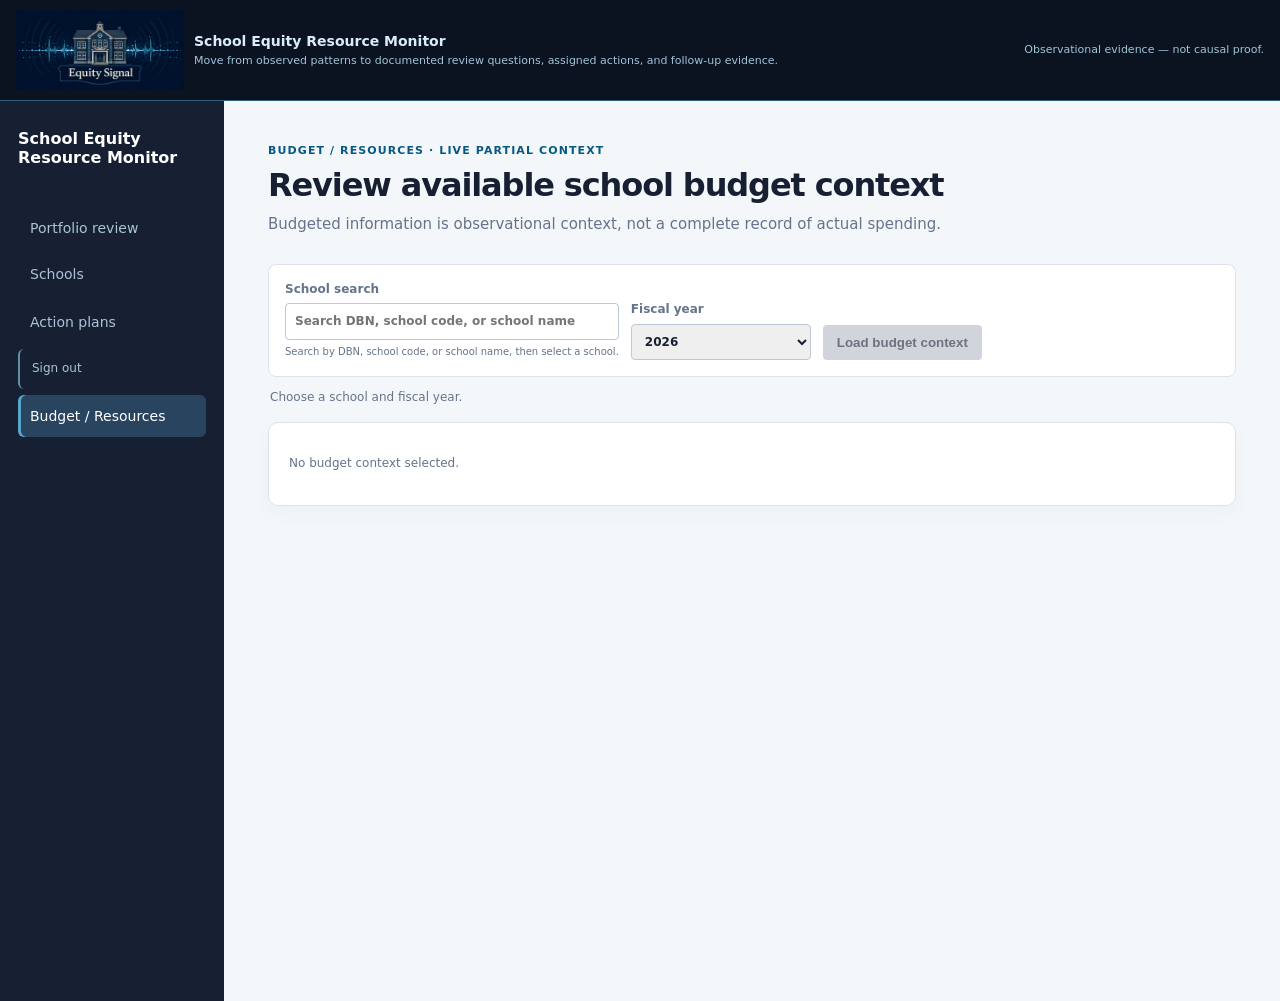
<file: budget.html>
<!doctype html><html lang="en"><head><meta charset="utf-8"><meta name="viewport" content="width=device-width,initial-scale=1"><title>Budget / Resources</title><link rel="stylesheet" href="styles.css?v=phase9-budget-search"></head><body><div class="shell"><aside class="nav"><h1>School Equity<br>Resource Monitor</h1><a href="index.html">Portfolio review</a><a href="schools.html">Schools</a><a href="action-plans.html">Action plans</a><a class="active" href="budget.html">Budget / Resources</a></aside><main><p class="kicker">Budget / resources · live partial context</p><h2>Review available school budget context</h2><p class="subhead">Budgeted information is observational context, not a complete record of actual spending.</p><form class="budget-toolbar" id="budget-form"><label class="budget-school-field">School search<input id="budget-school" required maxlength="40" placeholder="Search DBN, school code, or school name" autocomplete="off"><div id="budget-search-results" class="budget-search-results" role="listbox" aria-label="School search results" hidden></div><small>Search by DBN, school code, or school name, then select a school.</small></label><label>Fiscal year<select id="budget-year" required></select></label><button type="submit">Load budget context</button></form><div id="budget-status" class="status" role="status" aria-live="polite">Choose a school and fiscal year.</div><section id="budget-result" class="panel budget-result" aria-live="polite"><p class="empty">No budget context selected.</p></section></main></div><script type="module" src="budget.js?v=phase9-budget-search"></script></body></html>
</file>
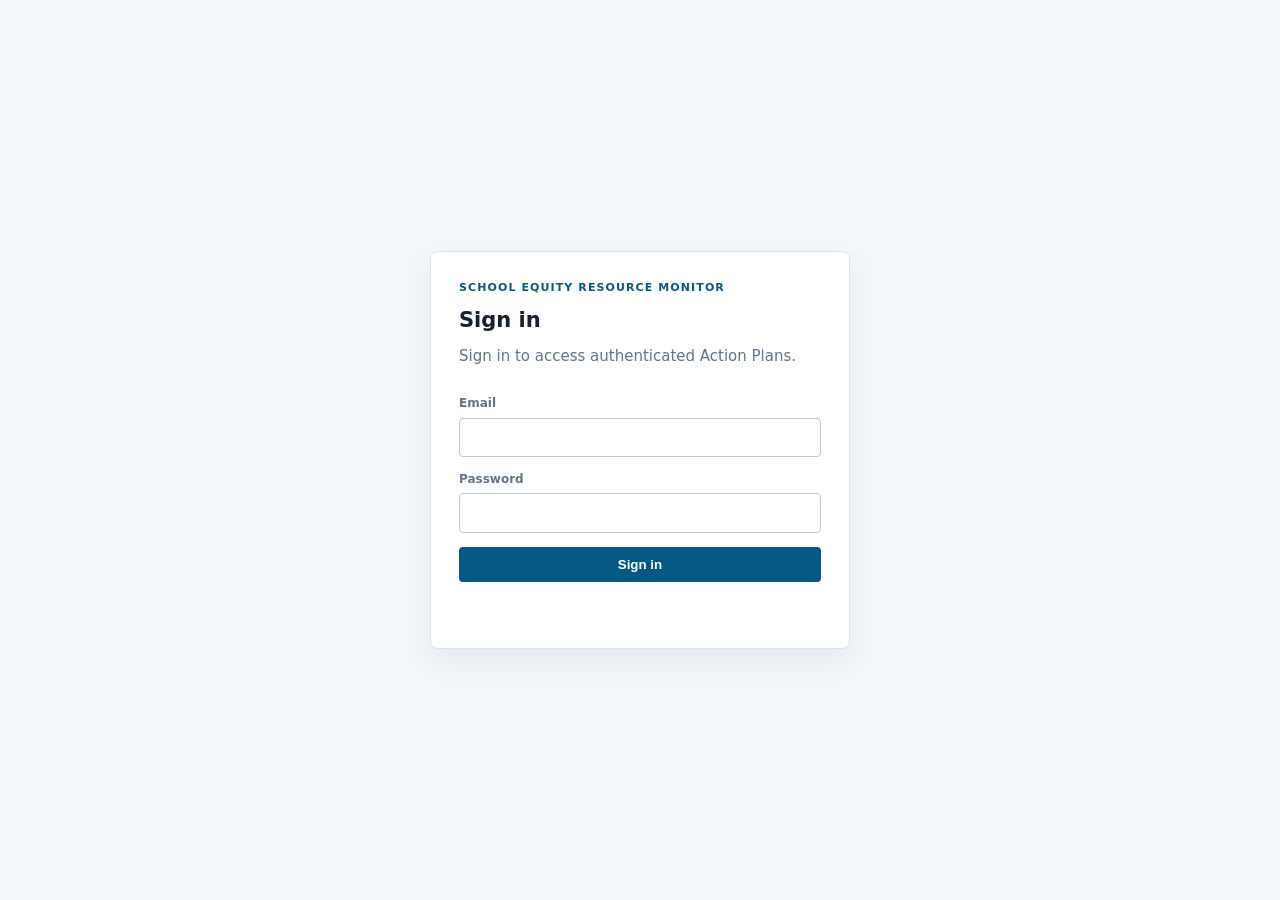
<file: login.html>
<!doctype html>
<html lang="en">
<head><meta charset="utf-8"><meta name="viewport" content="width=device-width,initial-scale=1"><title>Sign in · School Equity Resource Monitor</title><link rel="stylesheet" href="styles.css"></head>
<body><main class="auth-page"><section class="auth-card" aria-labelledby="login-title"><p class="kicker">School Equity Resource Monitor</p><h1 id="login-title">Sign in</h1><p class="subhead">Sign in to access authenticated Action Plans.</p><form id="login-form"><label>Email<input id="email" name="email" type="email" autocomplete="email" required></label><label>Password<input id="password" name="password" type="password" autocomplete="current-password" required></label><button type="submit">Sign in</button><p id="login-status" class="status" role="alert" aria-live="polite"></p></form></section></main><script type="module">
import { signIn, currentSession, signOut } from './auth.js';
const form = document.getElementById('login-form'); const status = document.getElementById('login-status');
if (new URLSearchParams(window.location.search).get('expired') === '1') { signOut(); status.textContent = 'Your session expired. Please sign in again.'; }
if (currentSession()?.access_token) window.location.replace('index.html');
form.addEventListener('submit', async (event) => { event.preventDefault(); status.textContent = 'Signing in…'; try { await signIn(form.email.value, form.password.value); window.location.replace('index.html'); } catch (error) { status.textContent = error.message; } });
</script></body></html>
</file>
<file: styles.css>
:root{font:14px/1.45 system-ui,-apple-system,sans-serif;color:#172033;background:#f4f7fa}*{box-sizing:border-box}body{margin:0}.shell{display:grid;grid-template-columns:224px minmax(0,1fr);min-height:100vh}.nav{padding:28px 18px;background:#172033;color:#dbeafe}.nav h1{margin:0 0 40px;color:#fff;font-size:16px;line-height:1.2}.nav a{display:block;margin:3px 0;padding:11px 12px;color:#a9c4d8;text-decoration:none;border-radius:6px}.nav a:hover{background:#203b54;color:#fff}.nav a.active{background:#28445f;color:#fff;box-shadow:inset 3px 0 #58a6c9}main{max-width:1280px;padding:42px 44px 64px;width:100%}.page-intro{max-width:760px}.kicker{margin:0 0 9px;color:#075985;font-size:11px;font-weight:800;letter-spacing:.1em;text-transform:uppercase}.kicker span{color:#7b8da1;font-weight:700}h2{margin:0;font-size:32px;letter-spacing:-.035em;line-height:1.12}h3{margin:0;font-size:17px;letter-spacing:-.01em}.subhead{max-width:680px;margin:10px 0 28px;color:#64748b;font-size:15px}.toolbar,.panel{padding:20px;background:#fff;border:1px solid #dbe3ee;border-radius:10px;box-shadow:0 8px 20px #17203308}.toolbar{display:flex;align-items:end;flex-wrap:wrap;gap:16px;margin-bottom:16px}.toolbar-heading{display:grid;gap:3px;min-width:220px;margin-right:auto}.toolbar-heading strong{font-size:13px}.toolbar-heading span{color:#7b8da1;font-size:12px}.toolbar label{display:grid;gap:5px;color:#64748b;font-size:11px;font-weight:800;letter-spacing:.02em}.toolbar select{min-width:170px;padding:9px 10px;border:1px solid #bac8d8;border-radius:5px;background:#fff;color:#172033;font:inherit}.status{margin:12px 2px;color:#64748b;font-size:12px}.grid{display:grid;grid-template-columns:minmax(280px,350px) minmax(0,1fr);gap:18px}.panel header,.profile-head{display:flex;justify-content:space-between;gap:12px;align-items:start;border-bottom:1px solid #dbe3ee;padding-bottom:14px}.panel header span{color:#64748b;font-size:11px}.panel-kicker{margin:0 0 5px;color:#075985;font-size:10px;font-weight:800;letter-spacing:.08em;text-transform:uppercase}.queue-panel{min-width:0}.queue-item{width:100%;display:grid;gap:4px;padding:15px 8px;border:0;border-bottom:1px solid #e7edf3;background:none;text-align:left;cursor:pointer;color:#172033}.queue-item:hover{background:#f7fafc}.queue-item strong{font-size:13px}.queue-item span,.empty,.warn{color:#64748b;font-size:12px}.queue-item em{color:#b45309;font-style:normal;font-size:11px;font-weight:800}.queue-item.selected{padding-left:11px;border-left:3px solid #075985;background:#f0f9ff}.profile-head p{margin:5px 0 0;color:#64748b;font-size:12px}.profile-status{padding:6px 9px;background:#fef3c7;color:#854d0e;border-radius:5px;font-size:10px;font-weight:800}.metric{display:grid;grid-template-columns:1fr 80px 80px;gap:8px;align-items:center;padding:14px 0;border-bottom:1px solid #eef3f8;font-size:12px}.metric b{text-align:right}.metric small{color:#b45309;text-align:right}.note{margin-top:18px;padding:12px 13px;border-left:3px solid #075985;background:#e0f2fe;color:#334155;font-size:12px}.warn{margin-top:14px;padding:10px 12px;background:#fff7ed;color:#9a3412}@media(max-width:700px){.shell{display:block}.nav{display:flex;gap:10px;align-items:center;overflow:auto;padding:12px 16px}.nav h1{margin:0 12px 0 0;white-space:nowrap}.nav a{white-space:nowrap}main{padding:28px 14px 40px}.grid{display:block}.panel{margin-bottom:14px}.toolbar-heading{flex-basis:100%;margin-right:0}.toolbar label,.toolbar select{width:100%;min-width:0}}
/* Schools directory and profile controls */
.schools-toolbar,.profile-toolbar{display:flex;align-items:center;justify-content:flex-end;gap:10px;flex-wrap:wrap;margin-bottom:14px}
.back-link{display:inline-block;margin-bottom:14px;font-weight:700}
.field-help{flex:1 0 100%;margin:0;color:#64748b;font-size:12px;text-align:right}
.schools-toolbar input{min-width:260px;flex:0 1 360px}
.schools-list{max-height:620px;overflow-y:auto;display:grid;gap:0}
.schools-list .queue-item{display:flex;text-decoration:none}
.profile-toolbar select{min-width:100px}
.profile table th{vertical-align:bottom}
.profile table .group-header{vertical-align:bottom}
.profile table .bottom-header{padding-bottom:0}
@media (min-width:601px){.profile table th,.profile table td{padding-left:18px;padding-right:18px}.profile table th:first-child,.profile table td:first-child{padding-left:0}.profile table th:last-child,.profile table td:last-child{padding-right:0}}
.comparison-chart{margin:22px 0;padding-top:16px;border-top:1px solid #dbe3ee}.chart-frame{max-width:960px;margin:auto}.comparison-chart svg{display:block;width:100%;height:auto;min-height:360px}.chart-axis{stroke:#64748b;stroke-width:1}.chart-label{fill:#334155;font-size:12px;text-anchor:middle}.chart-tick{fill:#334155;font-size:11px;text-anchor:end}.chart-point{stroke:#fff;stroke-width:2}.attendance-point{fill:#2563eb}.graduation-point{fill:#7c3aed}.chart-gap{stroke:#94a3b8;stroke-width:4}.chart-point-group{cursor:pointer;outline:none}.chart-point-group.focused .chart-point{stroke:#92400e;stroke-width:3}.chart-point-label{fill:#1e3a8a;font-size:11px;text-anchor:middle}.chart-group-label{fill:#334155;font-size:11px;text-anchor:middle}.chart-tooltip{min-height:22px;margin-bottom:8px;padding:8px 10px;border-radius:5px;background:#eff6ff;color:#1e3a8a;font-size:13px}.chart-details{margin:12px 0 0;padding-left:20px}.chart-details button{text-align:left;border:0;background:none;color:#1d4ed8;padding:5px 0;cursor:pointer}.chart-details button:focus,.chart-point-group:focus{outline:3px solid #f59e0b;outline-offset:2px}
.overview-strip{display:grid;grid-template-columns:repeat(3,1fr);gap:1px;margin:0 0 18px;border:1px solid #dbe3ee;border-radius:10px;overflow:hidden;background:#dbe3ee;box-shadow:0 8px 20px #17203308}.overview-strip>div{display:grid;grid-template-columns:auto 1fr;column-gap:10px;align-items:center;padding:14px 16px;background:#fff}.overview-strip .strip-number{grid-row:span 2;color:#075985;font-size:11px;font-weight:900;letter-spacing:.08em}.overview-strip strong{font-size:12px}.overview-strip small{color:#7b8da1;font-size:11px}.panel-caption{margin:5px 0 0;color:#7b8da1;font-size:11px}.profile{min-width:0}.profile:before{content:'02 · Data';display:block;margin:-2px 0 12px;color:#075985;font-size:10px;font-weight:800;letter-spacing:.08em;text-transform:uppercase}.queue-panel #queue{scrollbar-color:#9ab4c7 transparent}.queue-panel .queue-item:last-child{border-bottom:0}@media(max-width:700px){.overview-strip{grid-template-columns:1fr}.overview-strip>div{padding:12px 14px}}
.profile-hero{display:flex;justify-content:space-between;gap:24px;align-items:end;margin:0 0 18px;padding:24px;background:#fff;border:1px solid #dbe3ee;border-radius:10px;box-shadow:0 8px 20px #17203308}.profile-hero h2{font-size:30px}.profile-hero p:not(.panel-kicker){margin:8px 0 0;color:#64748b}.profile-controls{display:grid;gap:5px;min-width:140px;color:#64748b;font-size:11px;font-weight:800;letter-spacing:.02em}.profile-controls select{padding:9px 10px;border:1px solid #bac8d8;border-radius:5px;background:#fff;color:#172033;font:inherit}.profile-evidence-layout{display:grid;grid-template-columns:minmax(0,1.9fr) minmax(260px,.8fr);gap:18px;align-items:stretch}.chart-card{padding:22px}.chart-heading{display:flex;justify-content:space-between;gap:16px;align-items:start}.chart-legend{display:flex;gap:12px;flex-wrap:wrap;color:#64748b;font-size:11px}.chart-legend span{display:flex;gap:5px;align-items:center}.legend-dot{width:9px;height:9px;border-radius:50%}.attendance-dot{background:#2563eb}.graduation-dot{background:#7c3aed}.chart-intro{max-width:680px;margin:8px 0 16px;color:#64748b;font-size:12px}.uncertainty-panel{display:flex;flex-direction:column;padding:22px;background:#f8fbfd}.uncertainty-panel h3{font-size:18px;line-height:1.25}.uncertainty-panel p{color:#475569;font-size:13px}.uncertainty-panel ul{display:grid;gap:8px;margin:6px 0 18px;padding-left:18px;color:#475569;font-size:12px}.action-handoff{display:flex;justify-content:space-between;gap:8px;margin-top:auto;padding:11px 12px;border:1px solid #075985;border-radius:5px;background:#075985;color:#fff;font-size:12px;font-weight:800;text-decoration:none}.action-handoff:hover{background:#0c4a6e}.action-handoff:focus{outline:3px solid #f59e0b;outline-offset:2px}.demographic-detail{margin-top:18px}.demographic-detail header{margin-bottom:14px}.demographic-detail header>span{padding:5px 8px;border-radius:5px;background:#eef6f9;color:#075985;font-size:11px;font-weight:800}.demographic-detail table{width:100%;border-collapse:collapse;font-size:12px}.demographic-detail th,.demographic-detail td{padding:12px 10px;border-bottom:1px solid #e7edf3;text-align:right;white-space:nowrap}.demographic-detail th{color:#475569;font-size:11px}.demographic-detail th:first-child,.demographic-detail td:first-child{text-align:left}.demographic-detail tbody tr:last-child th,.demographic-detail tbody tr:last-child td{border-bottom:0}.table-scroll{overflow-x:auto}.profile-notes{margin-top:0}.profile-notes .note{margin-top:18px}.profile-notes .warn{margin-bottom:0}@media(max-width:850px){.profile-evidence-layout{grid-template-columns:1fr}.uncertainty-panel{min-height:0}}@media(max-width:600px){.profile-hero{display:grid;align-items:start;padding:18px}.profile-hero h2{font-size:26px}.profile-controls{min-width:0}.chart-card{padding:16px}.chart-heading{display:grid}.chart-legend{gap:8px}.demographic-detail{padding:16px}.demographic-detail th,.demographic-detail td{padding:10px 8px}}
.product-header{position:sticky;top:0;z-index:10;display:flex;align-items:center;justify-content:space-between;gap:20px;padding:10px 16px;background:#0b1220;color:#d8edf9;border-bottom:1px solid #2f5d7c}.brand{display:flex;align-items:center;gap:10px;color:inherit;text-decoration:none;min-width:0}.brand img{width:168px;height:80px;flex:0 0 168px;object-fit:cover;object-position:center;border-radius:0}.brand span{display:grid;gap:2px;min-width:0}.brand strong{font-size:14px}.brand small,.framing{color:#9fc4dc;font-size:11px}.framing{white-space:nowrap}.nav{position:sticky;top:0;height:100vh;align-self:start;overflow-y:auto}@media(max-width:700px){.product-header{align-items:flex-start;flex-direction:column;gap:4px;padding:9px 14px}.brand small{display:none}.framing{white-space:normal}.brand img{width:min(180px,70vw);height:68px;flex-basis:180px}.nav{position:relative;top:auto;height:auto;z-index:9;overflow-x:auto;overflow-y:hidden}.nav h1{position:sticky;left:0;z-index:3;background:#172033;padding-right:12px}.nav-scroll-hint{display:block;position:fixed;top:calc(var(--header-height, 0px) + 48px);padding:8px 10px;color:#d8edf9;background:#172033;font-size:22px;line-height:22px;opacity:0;pointer-events:none}.nav-scroll-left{left:0;background:linear-gradient(90deg,#172033 60%,transparent)}.nav-scroll-right{right:0;background:linear-gradient(270deg,#172033 60%,transparent)}.nav-scroll-hint.visible{opacity:1}}
@media (max-width:600px){.comparison-chart svg{min-height:260px}.chart-point-label{font-size:9px}}
@media (max-width:600px){.schools-toolbar{justify-content:stretch}.schools-toolbar label{width:100%}.schools-toolbar input,.schools-toolbar select{width:100%;min-width:0}.profile-toolbar{justify-content:space-between}}
.auth-page{min-height:100vh;display:grid;place-items:center;padding:24px}.auth-card{width:min(100%,420px);padding:28px;background:#fff;border:1px solid #dbe3ee;border-radius:8px;box-shadow:0 12px 28px #17203312}.auth-card h1{margin:0 0 6px}.auth-card form{display:grid;gap:14px}.auth-card label{display:grid;gap:5px;color:#64748b;font-size:12px;font-weight:700}.auth-card input{padding:10px;border:1px solid #bac8d8;border-radius:4px;font:inherit;color:#172033}.auth-card button{padding:10px;border:0;border-radius:4px;background:#075985;color:#fff;font-weight:700;cursor:pointer}.auth-card button:focus,.auth-card input:focus{outline:3px solid #f59e0b;outline-offset:2px}
.panel-header{display:flex;justify-content:space-between;align-items:center;border-bottom:1px solid #dbe3ee;padding-bottom:12px}.action-form{display:grid;grid-template-columns:repeat(2,minmax(0,1fr));gap:14px;margin-top:16px}.action-form label{display:grid;gap:5px;color:#64748b;font-size:12px;font-weight:700}.action-form input,.action-form select,.action-form textarea{width:100%;padding:9px;border:1px solid #bac8d8;border-radius:4px;font:inherit;color:#172033}.action-form label:nth-child(4),.action-form label:nth-child(7),.action-form button{grid-column:1/-1}.action-form button{padding:10px;border:0;border-radius:4px;background:#075985;color:#fff;font-weight:700;cursor:pointer}.action-form input:focus,.action-form select:focus,.action-form textarea:focus,.action-form button:focus{outline:3px solid #f59e0b;outline-offset:2px}.action-item{display:grid;grid-template-columns:1fr auto;gap:6px 16px;padding:16px 0;border-bottom:1px solid #dbe3ee}.action-item h4,.action-item p{margin:0}.action-item p{color:#64748b;font-size:12px}.action-item>.note{grid-column:1/-1;margin:4px 0 0}@media(max-width:600px){.action-form{grid-template-columns:1fr}.action-form label:nth-child(4),.action-form label:nth-child(7),.action-form button{grid-column:auto}.action-item{grid-template-columns:1fr}}
.action-options{grid-column:1/-1;display:grid;grid-template-columns:repeat(2,minmax(0,1fr));gap:8px;margin:0;padding:12px;border:1px solid #dbe3ee;border-radius:4px}.action-options legend{padding:0 5px;color:#64748b;font-size:12px;font-weight:700}.action-options label{display:flex;align-items:center;gap:7px;font-weight:400}.action-options input{width:auto}.form-actions{grid-column:1/-1;display:flex;gap:10px}.action-form button:disabled{background:#94a3b8;cursor:not-allowed}.view-plan{align-self:start;padding:6px 9px;border:1px solid #075985;border-radius:4px;background:#fff;color:#075985;cursor:pointer}.view-plan:focus,.view-plan:hover{outline:3px solid #f59e0b;outline-offset:2px}@media(max-width:600px){.action-options{grid-template-columns:1fr}.form-actions{grid-column:auto}}
.field-error{margin:4px 0 0;color:#b91c1c;font-size:12px;font-weight:600}
.nav-action-group{display:grid}.action-signout{display:none;margin:0 0 4px 12px;padding:6px 10px;font-size:12px;color:#bfdbfe;text-decoration:none;border-left:2px solid #5f8eac}.nav-action-group:hover .action-signout,.nav-action-group:focus-within .action-signout{display:block}.action-signout:focus{outline:3px solid #f59e0b;outline-offset:2px}@media(max-width:700px){.nav-action-group{display:flex;align-items:center}.nav-action-group .action-signout{display:none}.nav-action-group:hover .action-signout,.nav-action-group:focus-within .action-signout{display:block;white-space:nowrap}}
.dbn-field{position:relative}.dbn-results{position:absolute;left:0;right:0;top:100%;z-index:20;max-height:260px;overflow-y:auto;background:#fff;border:1px solid #dbe3ee;border-radius:4px;box-shadow:0 8px 18px #17203322}.dbn-result{display:grid;width:100%;gap:2px;padding:9px 10px;border:0;border-bottom:1px solid #dbe3ee;background:#fff;text-align:left;color:#172033;cursor:pointer;appearance:none;-webkit-appearance:none}.dbn-result:hover{background:#eef3f8}.dbn-result:focus{background:#eef3f8;outline:3px solid #f59e0b;outline-offset:-3px}.dbn-result span,.dbn-no-results{color:#64748b;font-size:12px}.dbn-no-results{margin:0;padding:10px}
.budget-toolbar{display:flex;align-items:end;gap:12px;flex-wrap:wrap;padding:16px;background:#fff;border:1px solid #dbe3ee;border-radius:8px}.budget-toolbar label{display:grid;gap:5px;color:#64748b;font-size:12px;font-weight:700}.budget-toolbar input,.budget-toolbar select{min-width:180px;padding:9px;border:1px solid #bac8d8;border-radius:4px;font:inherit;color:#172033}.budget-toolbar small{font-weight:400}.budget-toolbar button{padding:10px 14px;border:0;border-radius:4px;background:#075985;color:#fff;font-weight:700;cursor:pointer}.budget-toolbar input:focus,.budget-toolbar select:focus,.budget-toolbar button:focus{outline:3px solid #f59e0b;outline-offset:2px}.budget-result{margin-top:16px}.budget-warning{margin-bottom:16px;padding:12px;border-left:3px solid #b45309;background:#fff7ed;color:#9a3412}.budget-meta,.muted{color:#64748b;font-size:12px}.budget-row{display:grid;grid-template-columns:1fr 110px 140px;gap:12px;padding:10px 0;border-bottom:1px solid #eef3f8}.budget-row span:nth-child(n+2),.budget-head b:nth-child(n+2){text-align:right}.budget-head{color:#64748b;font-size:12px}@media(max-width:600px){.budget-toolbar{align-items:stretch}.budget-toolbar label,.budget-toolbar input,.budget-toolbar select,.budget-toolbar button{width:100%;min-width:0}.budget-row{grid-template-columns:1fr 70px 100px;font-size:12px}}
.budget-school-field{position:relative;min-width:300px;color-scheme:light}.budget-search-results{position:absolute;left:0;right:0;top:100%;z-index:20;max-height:260px;overflow-y:auto;background-color:#fff;border:1px solid #dbe3ee;border-radius:4px;box-shadow:0 8px 18px #17203322}.budget-search-option{display:grid;width:100%;gap:2px;padding:9px 10px;border:0;border-bottom:1px solid #dbe3ee;background-color:#fff;color:#172033;cursor:pointer;appearance:none;-webkit-appearance:none;font:inherit;text-align:left}.budget-search-option:hover{background-color:#eef3f8;color:#172033}.budget-search-option:focus-visible{background-color:#eef3f8;color:#172033;outline:3px solid #f59e0b;outline-offset:-3px}.budget-search-option span,.budget-search-message{color:#64748b;font-size:12px}.budget-search-message{margin:0;padding:10px}.budget-table{max-height:520px;overflow-y:auto;padding-right:6px}@media(max-width:600px){.budget-school-field{min-width:0}.budget-table{max-height:420px}}
.budget-toolbar input{background:#fff;appearance:none;-webkit-appearance:none}.budget-toolbar button:disabled{background:#d1d5db;color:#6b7280;cursor:not-allowed;opacity:1}.budget-toolbar button:disabled:hover{background:#d1d5db}
/* Action Plan review controls */
.action-form label>span[aria-hidden="true"],.action-options legend>span[aria-hidden="true"]{color:#f97316}.plan-actions{display:grid;gap:6px;align-content:start;width:92px}.plan-actions button{box-sizing:border-box;width:92px;min-height:30px;padding:6px 4px;white-space:nowrap;font-size:12px}.delete-plan{border:1px solid #b45309;border-radius:4px;background:#fff7ed;color:#9a3412;cursor:pointer}.delete-plan:focus{outline:3px solid #f59e0b;outline-offset:2px}
.plan-filters{display:flex;gap:12px;flex-wrap:wrap;padding:14px 0}.plan-filters label{display:grid;gap:5px;color:#64748b;font-size:12px;font-weight:700}.plan-filters select{min-width:180px;padding:8px;border:1px solid #bac8d8;border-radius:4px;font:inherit;color:#172033;background:#fff}.plan-filters select:focus{outline:3px solid #f59e0b;outline-offset:2px}
.plan-filters select{border-width:2px;border-color:#64748b}
</file>
